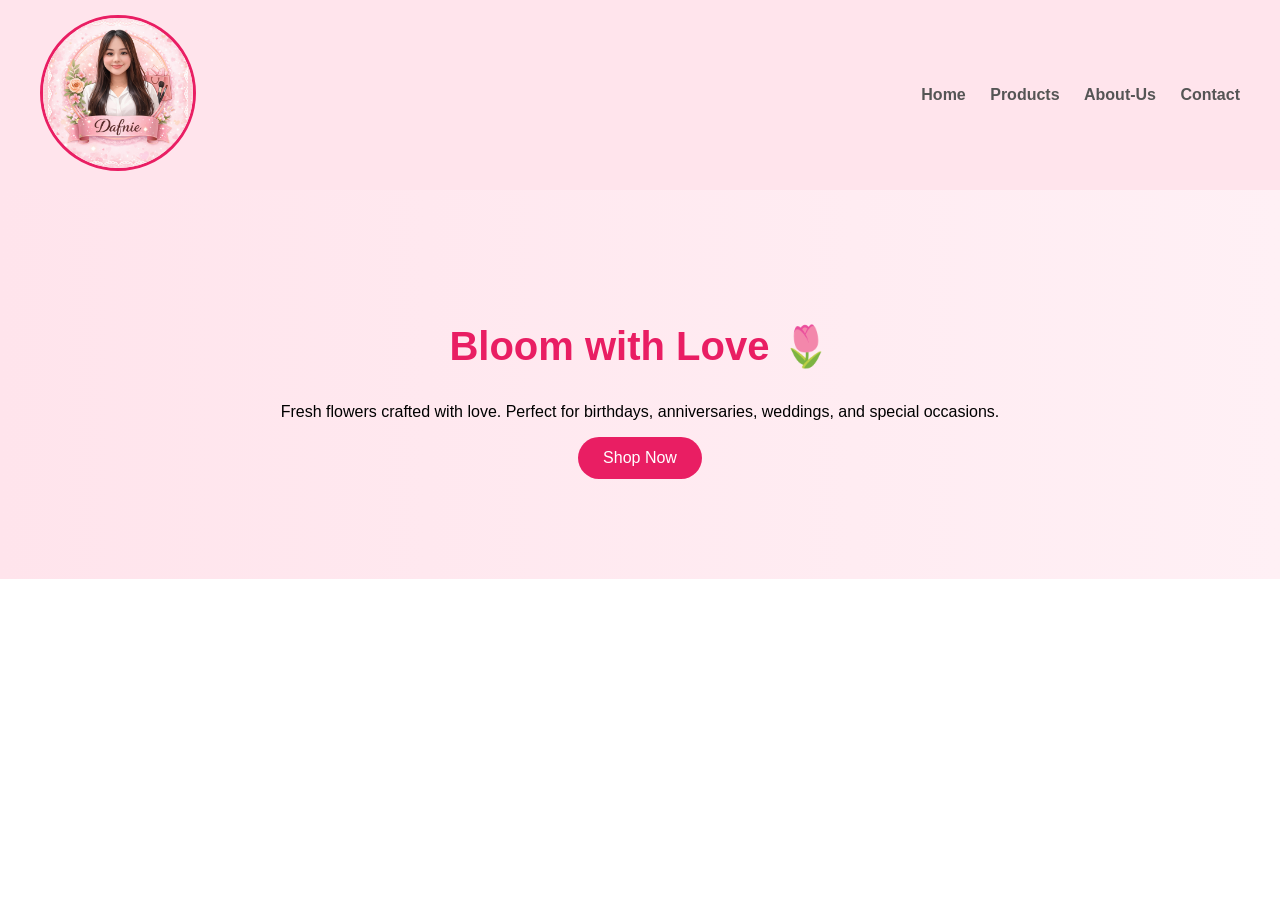
<file: index.html>
<!DOCTYPE html>
<html>
<head>
  <title>Petals by Dafnie - Home</title>
  <link rel="stylesheet" href="style.css">
</head>
<body>
 <nav>
  <div class="logo">
    <img src="logo.png" alt="Bloomie Boo Logo">
  </div>

  <div class="nav-links">
    <a href="index.html">Home</a>
    <a href="products.html">Products</a>
    <a href="about-us.html">About-Us</a>
    <a href="contact.html">Contact</a>
  </div>
</nav>
<section class="hero">
  <h2>Bloom with Love 🌷</h2>
  <p>Fresh flowers crafted with love. Perfect for birthdays, anniversaries, weddings, and special occasions.</p>
  <a href="products.html" class="btn">Shop Now</a>
</section>
  <div class="container">
    
</body>
</html>
</file>
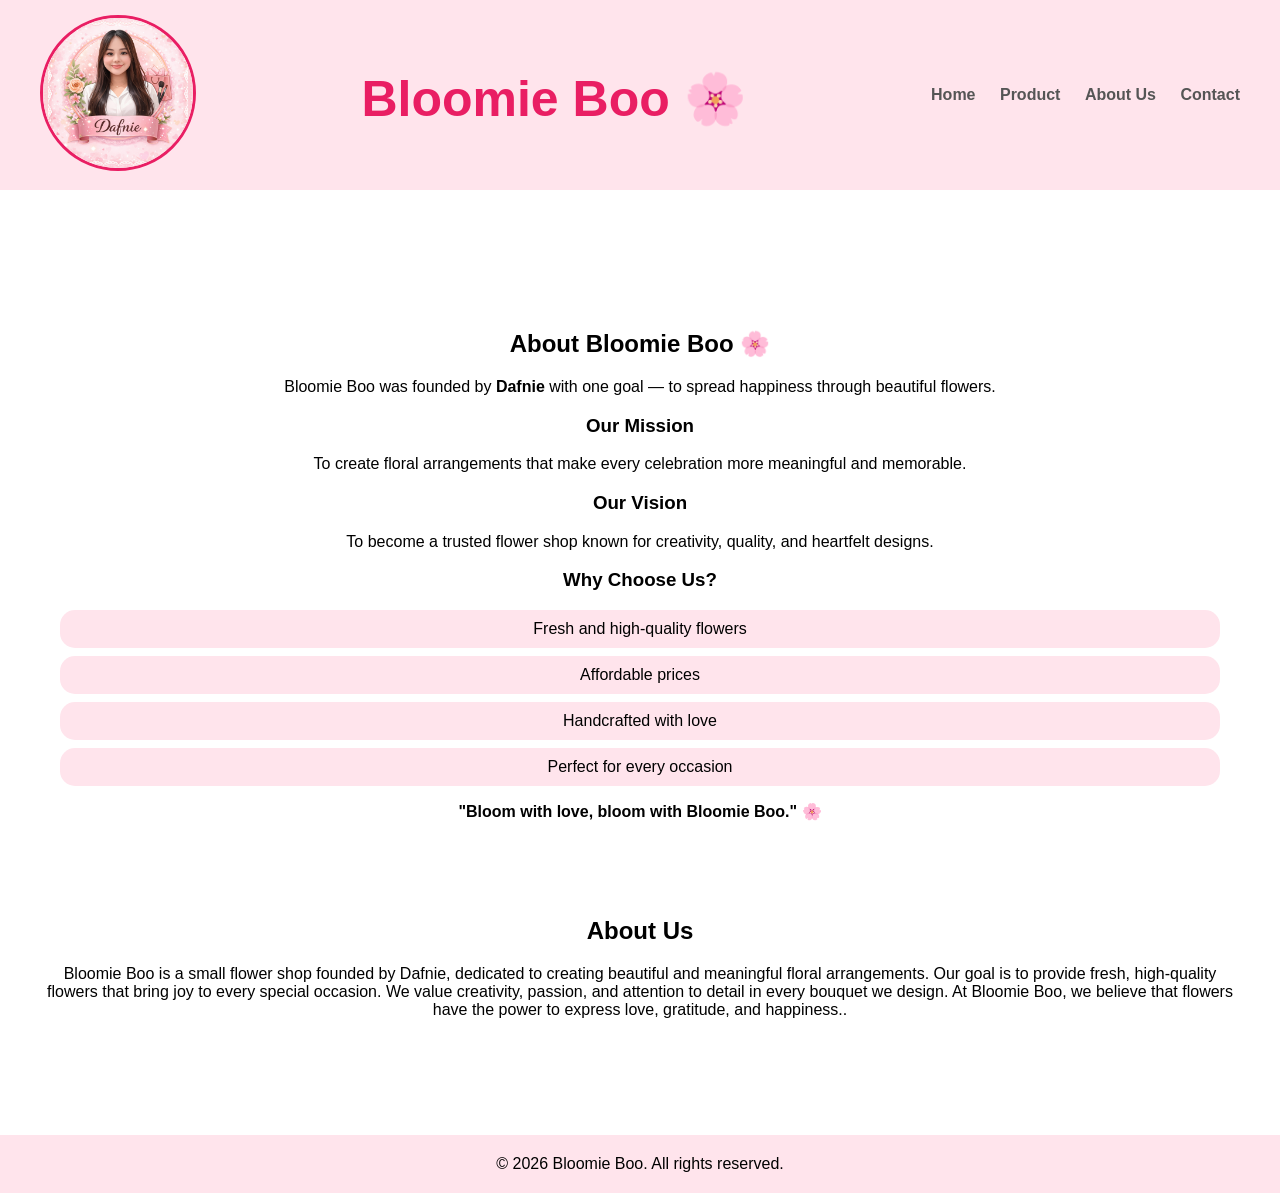
<file: about us.html>
<!DOCTYPE html>
<html>
<head>
  <title>Bloomie Boo - About Us</title>
  <link rel="stylesheet" href="style.css">
</head>
<body>
  <nav>
  <div class="logo">
    <img src="logo.png" alt="Bloomie Boo Logo">
  </div>
<h1 class="page-title">Bloomie Boo 🌸</h1>
  <div class="nav-links">
    <a href="index.html">Home</a>
    <a href="products.html">Product</a>
    <a href="about us.html">About Us</a>
    <a href="contact.html">Contact</a>
  </div>
  </nav>

  <div class="container">
    <section class="container">
  <h2>About Bloomie Boo 🌸</h2>

  <p>
    Bloomie Boo was founded by <strong>Dafnie</strong> with one goal —
    to spread happiness through beautiful flowers.
  </p>

  <h3> Our Mission</h3>
  <p>
    To create floral arrangements that make every celebration more meaningful and memorable.
  </p>

  <h3> Our Vision</h3>
  <p>
    To become a trusted flower shop known for creativity, quality, and heartfelt designs.
  </p>

  <h3> Why Choose Us?</h3>
  <ul>
    <li>Fresh and high-quality flowers</li>
    <li>Affordable prices</li>
    <li>Handcrafted with love</li>
    <li>Perfect for every occasion</li>
  </ul>

  <p><strong>"Bloom with love, bloom with Bloomie Boo." 🌸</strong></p>
</section>
    <h2>About Us</h2>
    <p>Bloomie Boo is a small flower shop founded by Dafnie, dedicated to creating beautiful and meaningful floral arrangements.
Our goal is to provide fresh, high-quality flowers that bring joy to every special occasion.
We value creativity, passion, and attention to detail in every bouquet we design.
At Bloomie Boo, we believe that flowers have the power to express love, gratitude, and happiness..</p>
  </div>

  <footer>© 2026 Bloomie Boo. All rights reserved.</footer>
</body>
</html>
</file>
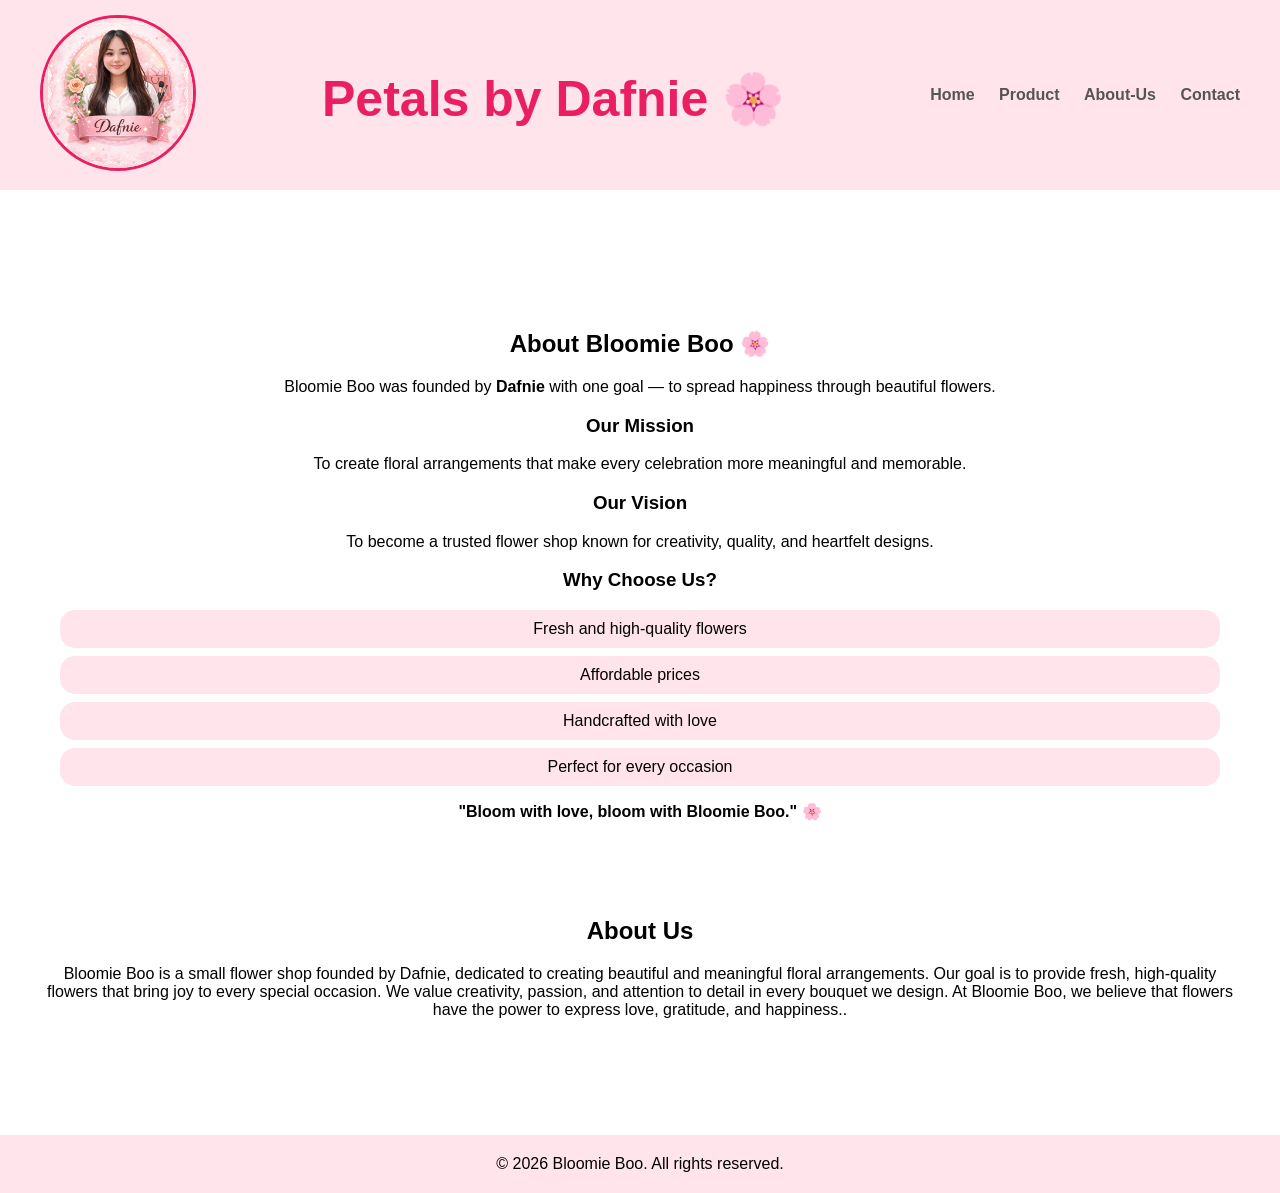
<file: about-us.html>
<!DOCTYPE html>
<html>
<head>
  <title>Petals by Dafnie - About-Us</title>
  <link rel="stylesheet" href="style.css">
</head>
<body>
  <nav>
  <div class="logo">
    <img src="logo.png" alt="Bloomie Boo Logo">
  </div>
<h1 class="page-title">Petals by Dafnie 🌸</h1>
  <div class="nav-links">
    <a href="index.html">Home</a>
    <a href="products.html">Product</a>
    <a href="about-us.html">About-Us</a>
    <a href="contact.html">Contact</a>
  </div>
  </nav>

  <div class="container">
    <section class="container">
  <h2>About Bloomie Boo 🌸</h2>

  <p>
    Bloomie Boo was founded by <strong>Dafnie</strong> with one goal —
    to spread happiness through beautiful flowers.
  </p>

  <h3> Our Mission</h3>
  <p>
    To create floral arrangements that make every celebration more meaningful and memorable.
  </p>

  <h3> Our Vision</h3>
  <p>
    To become a trusted flower shop known for creativity, quality, and heartfelt designs.
  </p>

  <h3> Why Choose Us?</h3>
  <ul>
    <li>Fresh and high-quality flowers</li>
    <li>Affordable prices</li>
    <li>Handcrafted with love</li>
    <li>Perfect for every occasion</li>
  </ul>

  <p><strong>"Bloom with love, bloom with Bloomie Boo." 🌸</strong></p>
</section>
    <h2>About Us</h2>
    <p>Bloomie Boo is a small flower shop founded by Dafnie, dedicated to creating beautiful and meaningful floral arrangements.
Our goal is to provide fresh, high-quality flowers that bring joy to every special occasion.
We value creativity, passion, and attention to detail in every bouquet we design.
At Bloomie Boo, we believe that flowers have the power to express love, gratitude, and happiness..</p>
  </div>

  <footer>© 2026 Bloomie Boo. All rights reserved.</footer>
</body>
</html>
</file>
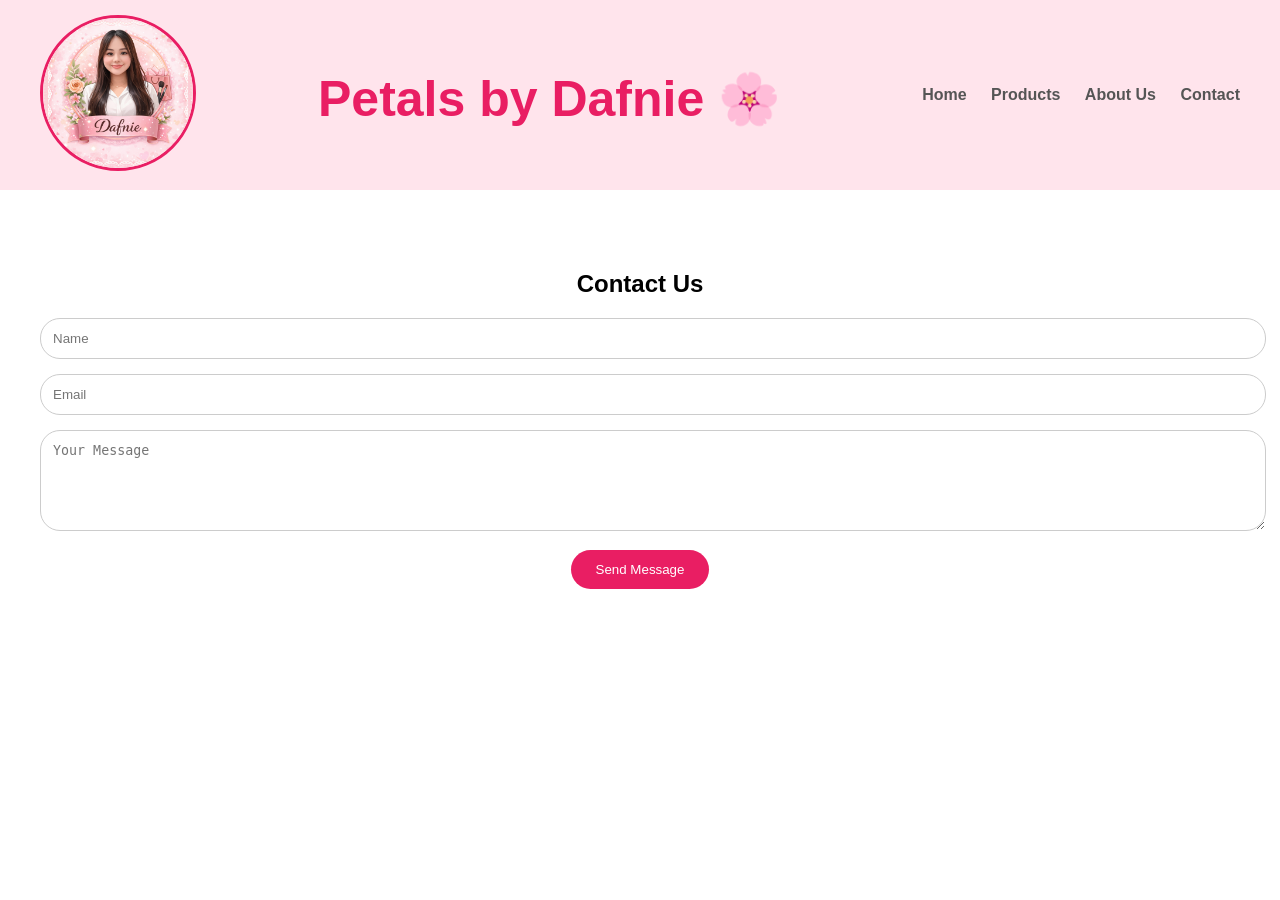
<file: contact.html>
<!DOCTYPE html>
<html>
<head>
  <title>Petals by Dafnie - Contact</title>
  <link rel="stylesheet" href="style.css">
</head>
<body>
  <nav>
  <div class="logo">
    <img src="logo.png" alt="Bloomie Boo Logo">
  </div>
<h1 class="page-title">Petals by Dafnie 🌸</h1>
  <div class="nav-links">
    <a href="index.html">Home</a>
    <a href="products.html">Products</a>
    <a href="about-us.html">About Us</a>
    <a href="contact.html">Contact</a>
  </div>
  </nav>

  <div class="container">
    <h2>Contact Us</h2>
    <form>
      <input type="text" placeholder="Name" required>
      <input type="email" placeholder="Email" required>
      <textarea rows="5" placeholder="Your Message" required></textarea>
      <button type="submit" class="btn">Send Message</button>
    </form>
  </div>

</body>
</html>
</file>
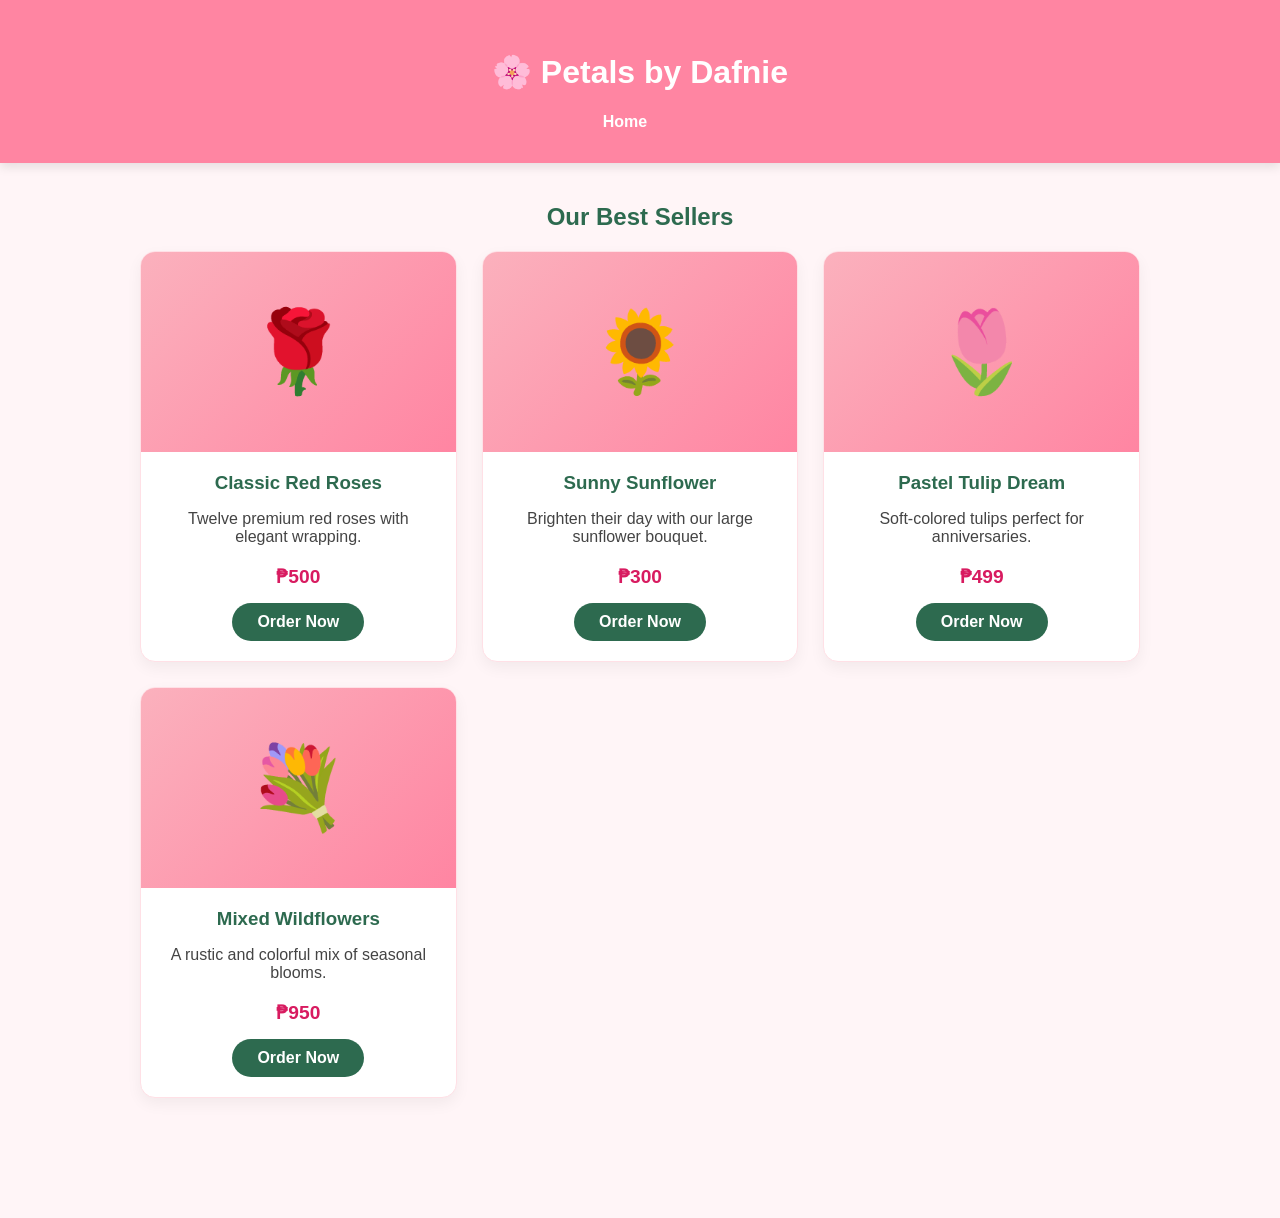
<file: products.html>
<!DOCTYPE html>
<html lang="en">
<head>
    <meta charset="UTF-8">
    <meta name="viewport" content="width=device-width, initial-scale=1.0">
    <title>Our Bouquets | Petals by Dafnie</title>
    <style>
        :root {
            --primary-pink: #ff85a2;
            --soft-pink: #fbb1bd;
            --dark-green: #2d6a4f;
            --white: #ffffff;
        }

        body {
            font-family: 'Segoe UI', Tahoma, Geneva, Verdana, sans-serif;
            margin: 0;
            background-color: #fff5f7;
            color: #444;
        }

        header {
            background: var(--primary-pink);
            color: white;
            padding: 2rem;
            text-align: center;
            box-shadow: 0 4px 10px rgba(0,0,0,0.1);
        }

        .nav-links {
            margin-top: 10px;
        }

        .nav-links a {
            color: white;
            text-decoration: none;
            margin: 0 15px;
            font-weight: bold;
        }

        .container {
            max-width: 1000px;
            margin: 40px auto;
            padding: 0 20px;
        }

        .product-grid {
            display: grid;
            grid-template-columns: repeat(auto-fit, minmax(280px, 1fr));
            gap: 25px;
        }

        .product-card {
            background: white;
            border-radius: 15px;
            overflow: hidden;
            box-shadow: 0 6px 15px rgba(0,0,0,0.05);
            transition: transform 0.3s ease;
            text-align: center;
            border: 1px solid #ffe0e6;
        }

        .product-card:hover {
            transform: translateY(-10px);
        }

        /* Gradient Placeholder instead of Image */
        .image-placeholder {
            height: 200px;
            background: linear-gradient(135deg, var(--soft-pink), var(--primary-pink));
            display: flex;
            align-items: center;
            justify-content: center;
            font-size: 80px;
        }

        .details {
            padding: 20px;
        }

        .details h3 {
            margin: 0 0 10px 0;
            color: var(--dark-green);
        }

        .price {
            font-size: 1.2rem;
            font-weight: bold;
            color: #d81b60;
            margin-bottom: 15px;
        }

        .buy-btn {
            display: inline-block;
            background: var(--dark-green);
            color: white;
            padding: 10px 25px;
            text-decoration: none;
            border-radius: 25px;
            font-weight: bold;
            transition: background 0.3s;
        }

        .buy-btn:hover {
            background: #1b4332;
        }

        footer {
            text-align: center;
            padding: 40px;
            color: #888;
            font-size: 0.9rem;
        }
    </style>
</head>
<body>

    <header>
        <h1>🌸 Petals by Dafnie</h1>
        <div class="nav-links">
            <a href="index.html">Home</a>
            <a href="product.html"></a>
        </div>
    </header>

    <div class="container">
        <h2 style="text-align: center; color: var(--dark-green);">Our Best Sellers</h2>
        
        <div class="product-grid">
            <div class="product-card">
                <div class="image-placeholder">🌹</div>
                <div class="details">
                    <h3>Classic Red Roses</h3>
                    <p>Twelve premium red roses with elegant wrapping.</p>
                    <p class="price">₱500</p>
                    <a href="https://wa.me/yournumber" class="btn buy-btn">Order Now</a>
                </div>
            </div>

            <div class="product-card">
                <div class="image-placeholder">🌻</div>
                <div class="details">
                    <h3>Sunny Sunflower</h3>
                    <p>Brighten their day with our large sunflower bouquet.</p>
                    <p class="price">₱300</p>
                    <a href="#" class="btn buy-btn">Order Now</a>
                </div>
            </div>

            <div class="product-card">
                <div class="image-placeholder">🌷</div>
                <div class="details">
                    <h3>Pastel Tulip Dream</h3>
                    <p>Soft-colored tulips perfect for anniversaries.</p>
                    <p class="price">₱499</p>
                    <a href="#" class="btn buy-btn">Order Now</a>
                </div>
            </div>

            <div class="product-card">
                <div class="image-placeholder">💐</div>
                <div class="details">
                    <h3>Mixed Wildflowers</h3>
                    <p>A rustic and colorful mix of seasonal blooms.</p>
                    <p class="price">₱950</p>
                    <a href="#" class="btn buy-btn">Order Now</a>
                </div>
            </div>
        </div>
    </div>

    <footer>

</body>
</html>
</file>
<file: style.css>
body {
  margin: 0;
  font-family: Arial, sans-serif;
  background: #ffffff;
}

nav {
  background: #ffe4ec;
  padding: 15px 40px;
  display: flex;
  justify-content: space-between;
  align-items: center;

}
.logo img {
  height: 150px;
  width: 150px;
  object-fit: cover;
  border-radius: 50%;
  border: 3px solid #e91e63;
}
}

nav h1 {
  color: #e91e63;
  margin: 0;
}

nav a {
  text-decoration: none;
  margin-left: 20px;
  color: #555;
  font-weight: bold;
}

nav a:hover {
  color: #e91e63;
}

.container {
  padding: 60px 20px;
  max-width: 1200px;
  margin: auto;
  text-align: center;
}

.btn {
  background: #e91e63;
  color: white;
  padding: 12px 25px;
  border: none;
  border-radius: 25px;
  cursor: pointer;
  text-decoration: none;
  display: inline-block;
}

.btn:hover {
  background: #d81b60;
}

.grid {
  display: grid;
  grid-template-columns: repeat(auto-fit, minmax(250px, 1fr));
  gap: 20px;
}

.card {
  border-radius: 20px;
  box-shadow: 0 5px 15px rgba(0,0,0,0.1);
  overflow: hidden;
  background: white;
}

.card img {
  width: 100%;
  height: 250px;
  object-fit: cover;
}

.card-content {
  padding: 20px;
}

form input, form textarea {
  width: 100%;
  padding: 12px;
  margin-bottom: 15px;
  border-radius: 20px;
  border: 1px solid #ccc;
}

footer {
  text-align: center;
  padding: 20px;
  background: #ffe4ec;
  margin-top: 40px;
}

.card {
  position: relative;
}

.badge {
  position: absolute;
  top: 10px;
  left: 10px;
  background: #e91e63;
  color: white;
  padding: 5px 12px;
  border-radius: 20px;
  font-size: 12px;
}

/* HERO SECTION */
.hero {
  padding: 100px 20px;
  text-align: center;
  background: linear-gradient(to right, #ffe4ec, #fff0f5);
}

.hero h2 {
  font-size: 40px;
  color: #e91e63;
}

/* QUOTE SECTION */
.quote {
  background: #ffe4ec;
  padding: 40px;
  text-align: center;
  font-style: italic;
  color: #e91e63;
}
ul {
  list-style: none;
  padding: 0;
}

ul li {
  background: #ffe4ec;
  margin: 8px 0;
  padding: 10px;
  border-radius: 15px;
}

.page-title {
  text-align: center;
  font-size: 50px;
  color: #e91e63;
  margin-top: 50px;
}
</file>
